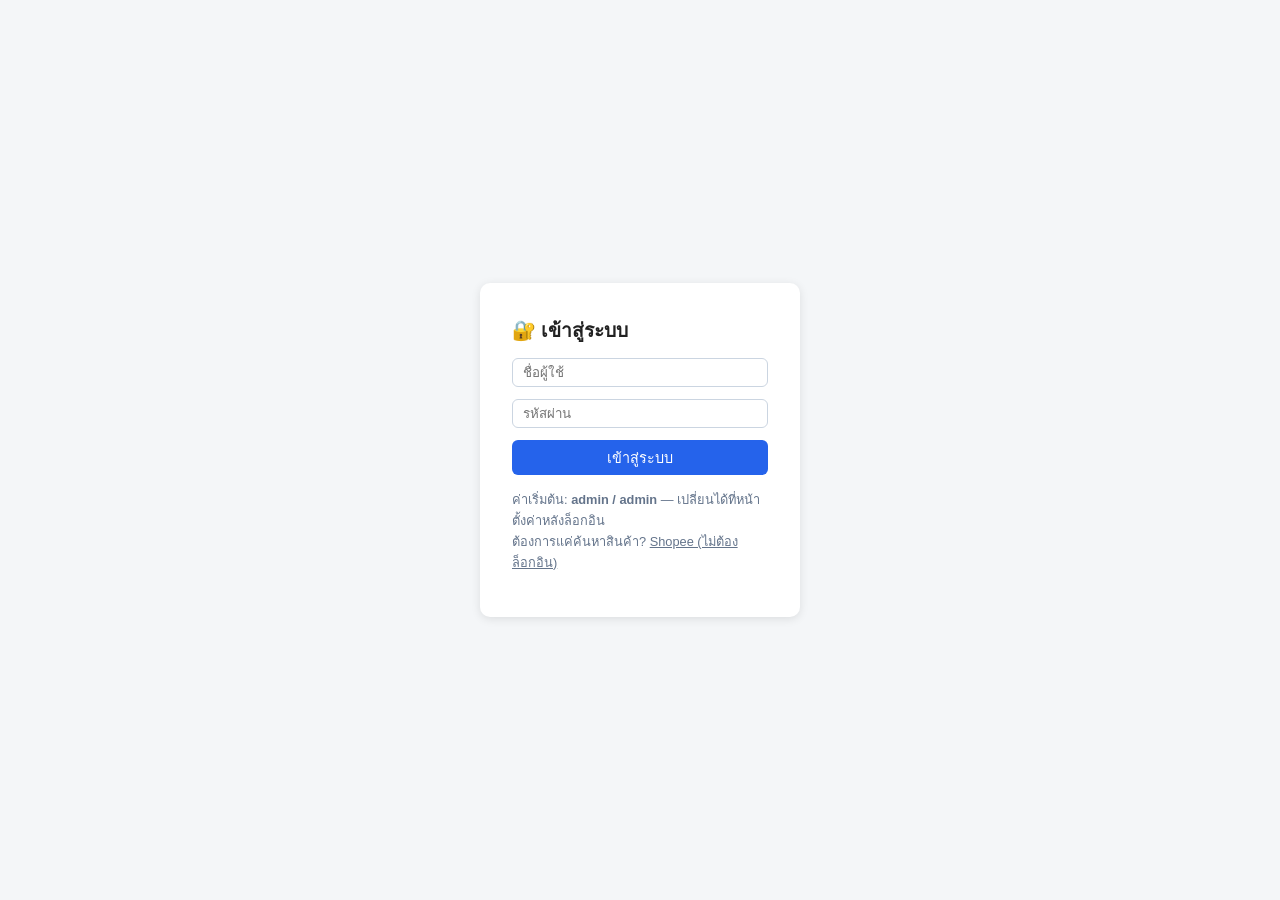
<file: index.html>
<!DOCTYPE html>
<html lang="th">
<head>
<meta charset="UTF-8" />
<meta name="viewport" content="width=device-width, initial-scale=1.0" />
<link rel="icon" type="image/x-icon" href="favicon.ico">
<title>เข้าสู่ระบบ - จดบันทึกสินค้าขาด</title>
<link rel="stylesheet" href="css/style.css" />
</head>
<body>
  <div class="login-wrap">
    <div class="login-card">
      <h1>🔐 เข้าสู่ระบบ</h1>
      <div id="loginError" class="login-error" style="display:none;"></div>
      <input id="username" type="text" placeholder="ชื่อผู้ใช้" autocomplete="username" />
      <input id="password" type="password" placeholder="รหัสผ่าน" autocomplete="current-password" />
      <button id="btnLogin">เข้าสู่ระบบ</button>
      <p class="login-hint">
        ค่าเริ่มต้น: <b>admin / admin</b> — เปลี่ยนได้ที่หน้าตั้งค่าหลังล็อกอิน<br />
        ต้องการแค่ค้นหาสินค้า? <a href="shopee.html">Shopee (ไม่ต้องล็อกอิน)</a>
      </p>
    </div>
  </div>

  <script src="js/auth.js"></script>
  <script>
    // ถ้าล็อกอินอยู่แล้ว ข้ามไปหน้าแอปเลย
    ensureDefaultAuth().then(() => {
      if (isLoggedIn()) window.location.href = "app.html";
    });

    async function doLogin() {
      const u = document.getElementById("username").value.trim();
      const p = document.getElementById("password").value;
      const ok = await login(u, p);
      if (ok) {
        window.location.href = "app.html";
      } else {
        const err = document.getElementById("loginError");
        err.textContent = "ชื่อผู้ใช้หรือรหัสผ่านไม่ถูกต้อง";
        err.style.display = "block";
      }
    }

    document.getElementById("btnLogin").addEventListener("click", doLogin);
    document.getElementById("password").addEventListener("keydown", (e) => {
      if (e.key === "Enter") doLogin();
    });
  </script>
</body>
</html>
</file>
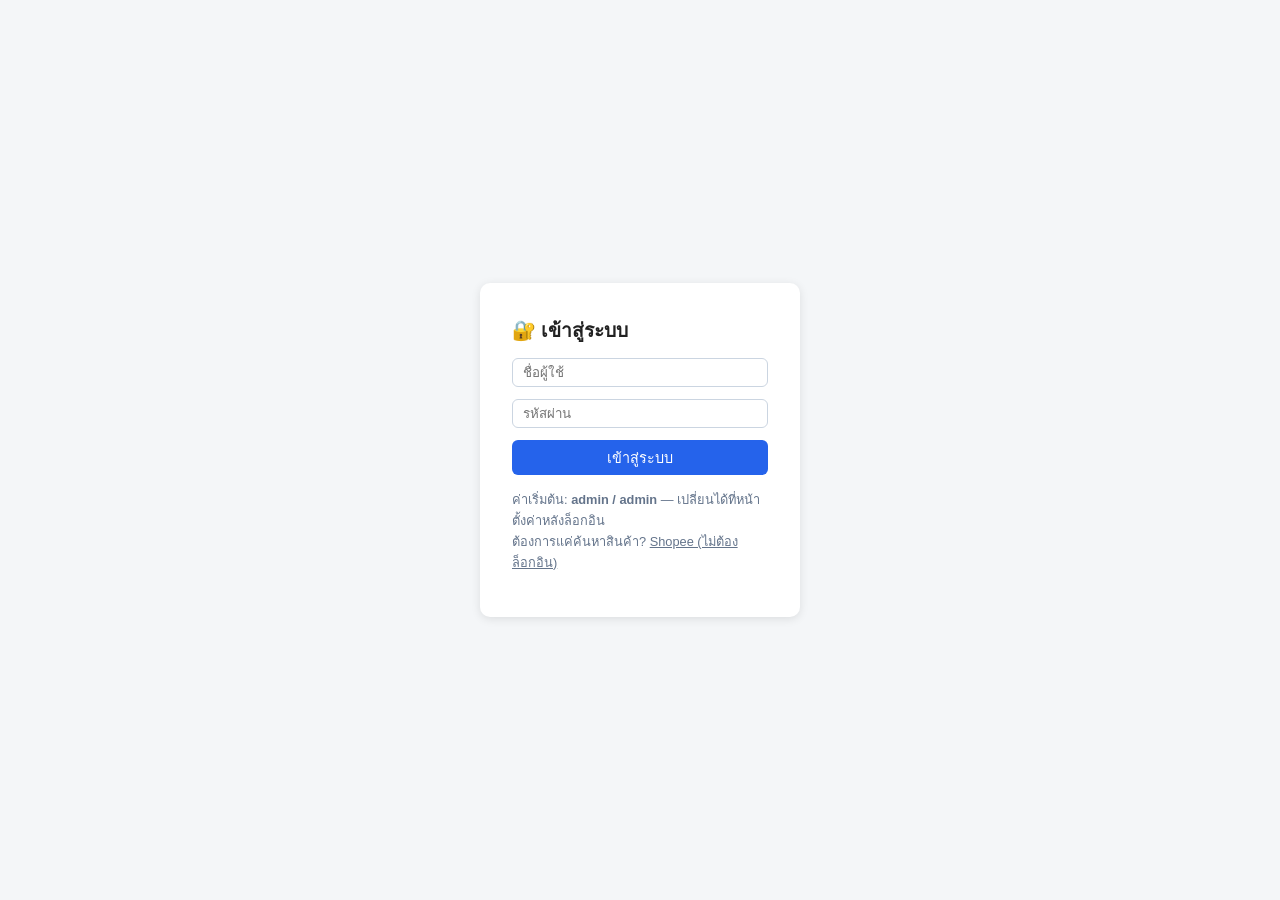
<file: admin.html>
<!DOCTYPE html>
<html lang="th">
<head>
<meta charset="UTF-8" />
<meta name="viewport" content="width=device-width, initial-scale=1.0" />
<title>Admin - จัดการรายการสินค้า Shopee</title>
<link rel="stylesheet" href="css/style.css" />
</head>
<body>
  <header class="topbar">
    <h1>🛠️ Admin: จัดการ Catalog สินค้า</h1>
    <nav>
      <a href="app.html">หน้าหลัก</a>
      <a href="settings.html">ตั้งค่า</a>
      <a href="shopee.html" target="_blank">หน้าค้นหาสินค้า</a>
      <a href="admin.html">Admin</a>
      <a href="a2nd-brain.html">สมุดบันทึก</a>
    </nav>
    <div class="topbar-actions">
      <button id="btnLogout" class="ghost">ออกจากระบบ</button>
    </div>
  </header>

  <div class="form-card" style="max-width:900px;">
    <p style="font-size:0.85rem;color:#64748b;">
      หน้านี้แก้ไข <b>products.json</b> ซึ่งเป็นไฟล์ที่หน้า "ค้นหาสินค้า" (public) ใช้แสดงผล<br />
      เพราะเว็บนี้เป็น static site ไม่มี server เก็บข้อมูลกลาง การแก้ไขที่นี่จะ<b>ไม่ขึ้นบนเว็บจริงทันที</b> —
      ต้องกด "Export products.json" แล้วนำไฟล์ไป replace ในโปรเจกต์ จากนั้น deploy ขึ้น Cloudflare Pages ใหม่อีกครั้ง
    </p>
    <button id="btnLoadCurrent" class="ghost">โหลดข้อมูลปัจจุบันจากเว็บ</button>
    <button id="btnAddRow">➕ เพิ่มสินค้า</button>
    <button id="btnExport">⬇️ Export products.json</button>
    <label style="display:inline-block;margin-left:10px;">
      นำเข้าไฟล์ json <input id="importFile" type="file" accept="application/json" style="min-width:auto;display:inline;" />
    </label>
  </div>

  <div class="table-container">
    <table id="productTable">
      <thead>
        <tr>
          <th>ชื่อสินค้า</th>
          <th>ราคา</th>
          <th>รูปภาพ (URL)</th>
          <th>ลิงก์ Affiliate</th>
          <th>จัดการ</th>
        </tr>
      </thead>
      <tbody id="productTbody"></tbody>
    </table>
  </div>

  <script src="js/auth.js"></script>
  <script>requireAuth();</script>
  <script>
    document.getElementById("btnLogout").addEventListener("click", logout);

    let products = [];

    function uuid() {
      return "p-" + Math.random().toString(36).slice(2, 10);
    }

    function renderTable() {
      const tbody = document.getElementById("productTbody");
      tbody.innerHTML = "";
      products.forEach((p, idx) => {
        const tr = document.createElement("tr");
        tr.innerHTML = `
          <td><input type="text" data-field="name" data-idx="${idx}" value="${escAttr(p.name)}" /></td>
          <td><input type="text" data-field="price" data-idx="${idx}" value="${escAttr(p.price || "")}" style="min-width:80px;" /></td>
          <td><input type="text" data-field="image" data-idx="${idx}" value="${escAttr(p.image || "")}" /></td>
          <td><input type="text" data-field="affiliate_url" data-idx="${idx}" value="${escAttr(p.affiliate_url || "")}" /></td>
          <td><button class="danger" data-action="remove" data-idx="${idx}">🗑️ ลบ</button></td>
        `;
        tbody.appendChild(tr);
      });
      bindEvents();
    }

    function escAttr(s) {
      return String(s).replace(/"/g, "&quot;");
    }

    function bindEvents() {
      document.querySelectorAll("#productTbody input[data-field]").forEach((input) => {
        input.addEventListener("input", (e) => {
          const idx = Number(e.target.dataset.idx);
          const field = e.target.dataset.field;
          products[idx][field] = e.target.value;
        });
      });
      document.querySelectorAll('button[data-action="remove"]').forEach((btn) => {
        btn.addEventListener("click", (e) => {
          const idx = Number(e.target.dataset.idx);
          products.splice(idx, 1);
          renderTable();
        });
      });
    }

    document.getElementById("btnAddRow").addEventListener("click", () => {
      products.push({ id: uuid(), name: "", price: "", image: "", affiliate_url: "" });
      renderTable();
    });

    document.getElementById("btnLoadCurrent").addEventListener("click", async () => {
      try {
        const res = await fetch("products.json", { cache: "no-store" });
        products = await res.json();
        renderTable();
      } catch (e) {
        alert("โหลดไม่สำเร็จ: " + e.message);
      }
    });

    document.getElementById("btnExport").addEventListener("click", () => {
      const blob = new Blob([JSON.stringify(products, null, 2)], { type: "application/json" });
      const url = URL.createObjectURL(blob);
      const a = document.createElement("a");
      a.href = url;
      a.download = "products.json";
      a.click();
      URL.revokeObjectURL(url);
    });

    document.getElementById("importFile").addEventListener("change", (e) => {
      const file = e.target.files[0];
      if (!file) return;
      const reader = new FileReader();
      reader.onload = () => {
        try {
          products = JSON.parse(reader.result);
          renderTable();
        } catch (err) {
          alert("ไฟล์ไม่ถูกต้อง: " + err.message);
        }
      };
      reader.readAsText(file);
    });

    // โหลดข้อมูลปัจจุบันตอนเปิดหน้าอัตโนมัติ
    document.getElementById("btnLoadCurrent").click();
  </script>
</body>
</html>
</file>
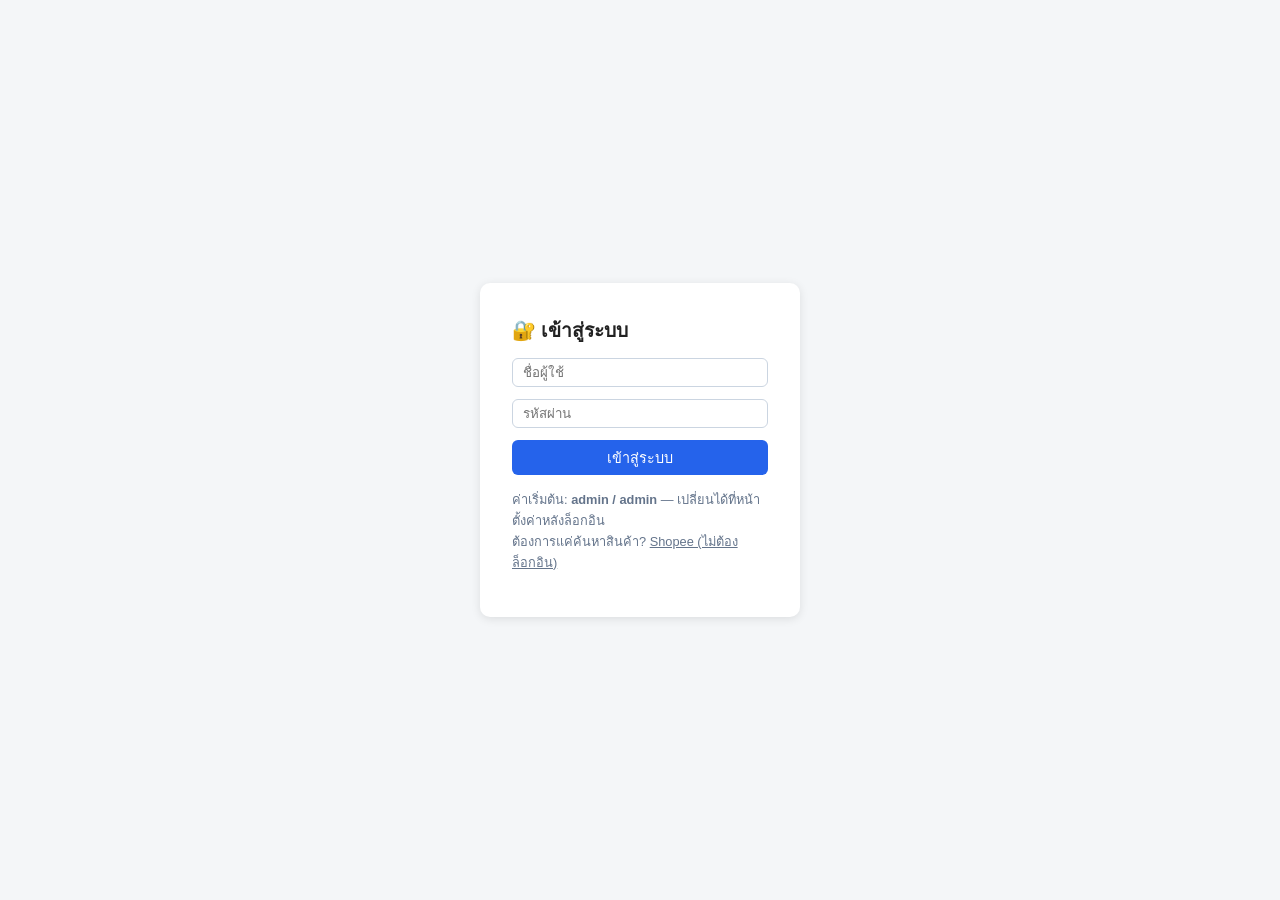
<file: app.html>
<!-- app.html -->
<!DOCTYPE html>
<html lang="th">
<head>
<meta charset="UTF-8" />
<meta name="viewport" content="width=device-width, initial-scale=1.0" />
<title>จดบันทึกสินค้าขาด</title>
<link rel="stylesheet" href="css/style.css" />
</head>
<body>
  <header class="topbar">
    <h1>📋 จดบันทึกสินค้าขาด</h1>
    <nav>
      <a href="app.html">หน้าหลัก</a>
      <a href="stats.html">สถิติ</a>
      <a href="settings.html">ตั้งค่า</a>
      <a href="shopee.html" target="_blank">หน้าค้นหาสินค้า</a>
      <a href="admin.html">Admin</a>
      <a href="a2nd-brain.html">สมุดบันทึก</a>
    </nav>
    <div class="topbar-actions">
      <span id="whoami" style="font-size:0.85rem;color:#cbd5e1;"></span>
      <button id="btnLogout" class="ghost">ออกจากระบบ</button>
    </div>
  </header>

  <section class="search-row">
    <div class="autocomplete-wrap">
      <input id="searchOldInput" type="text" placeholder="ค้นหารายการที่เคยจด..." autocomplete="off" />
      <div id="searchSuggestions" class="suggestions hidden"></div>
    </div>

    <button id="btnNewItem">➕ สร้างรายการใหม่</button>

    <div id="newItemBox" class="new-item-box hidden">
      <input id="newItemInput" type="text" placeholder="พิมพ์ชื่อสินค้าแล้วกด Enter..." autocomplete="off" />
      <div id="newItemSuggestions" class="suggestions hidden"></div>
    </div>
  </section>

  <section class="filter-row">
    <input id="filterName" type="text" placeholder="กรองตามชื่อ..." />
    <label>จาก <input id="filterDateFrom" type="date" /></label>
    <label>ถึง <input id="filterDateTo" type="date" /></label>
    <button id="btnApplyFilter">กรอง</button>
    <button id="btnClearFilter" class="ghost">ล้างตัวกรอง</button>
  </section>

  <main id="tableContainer" class="table-container"></main>

  <!-- Modal: โน้ตสั้น + มัดจำ -->
  <div id="noteModalOverlay" class="modal-overlay hidden" role="dialog" aria-modal="true" aria-labelledby="noteModalTitle">
    <div class="modal-box" id="noteModalBox">
      <h2 id="noteModalTitle">📝 โน้ต / มัดจำ</h2>
      <label>ชื่อลูกค้า (ถ้ามี)
        <input id="modalCustomerName" type="text" placeholder="เช่น คุณสมชาย" />
      </label>
      <label>โน้ตสั้น
        <input id="modalNote" type="text" placeholder="เช่น ลูกค้าสั่งจอง" />
      </label>
      <label>ยอดมัดจำ (บาท)
        <input id="modalDeposit" type="number" min="0" step="1" placeholder="0" inputmode="numeric" />
      </label>
      <div class="modal-actions">
        <button id="modalSave">บันทึก</button>
        <button id="modalCancel" class="ghost" type="button">ยกเลิก</button>
      </div>
    </div>
  </div>

  <footer class="footer">
    <span id="summaryText">กำลังโหลดสรุป...</span>
  </footer>

  <script src="js/auth.js"></script>
  <script>requireAuth();</script>
  <script src="js/storage.js"></script>
  <script src="js/app.js"></script>
</body>
</html>
</file>
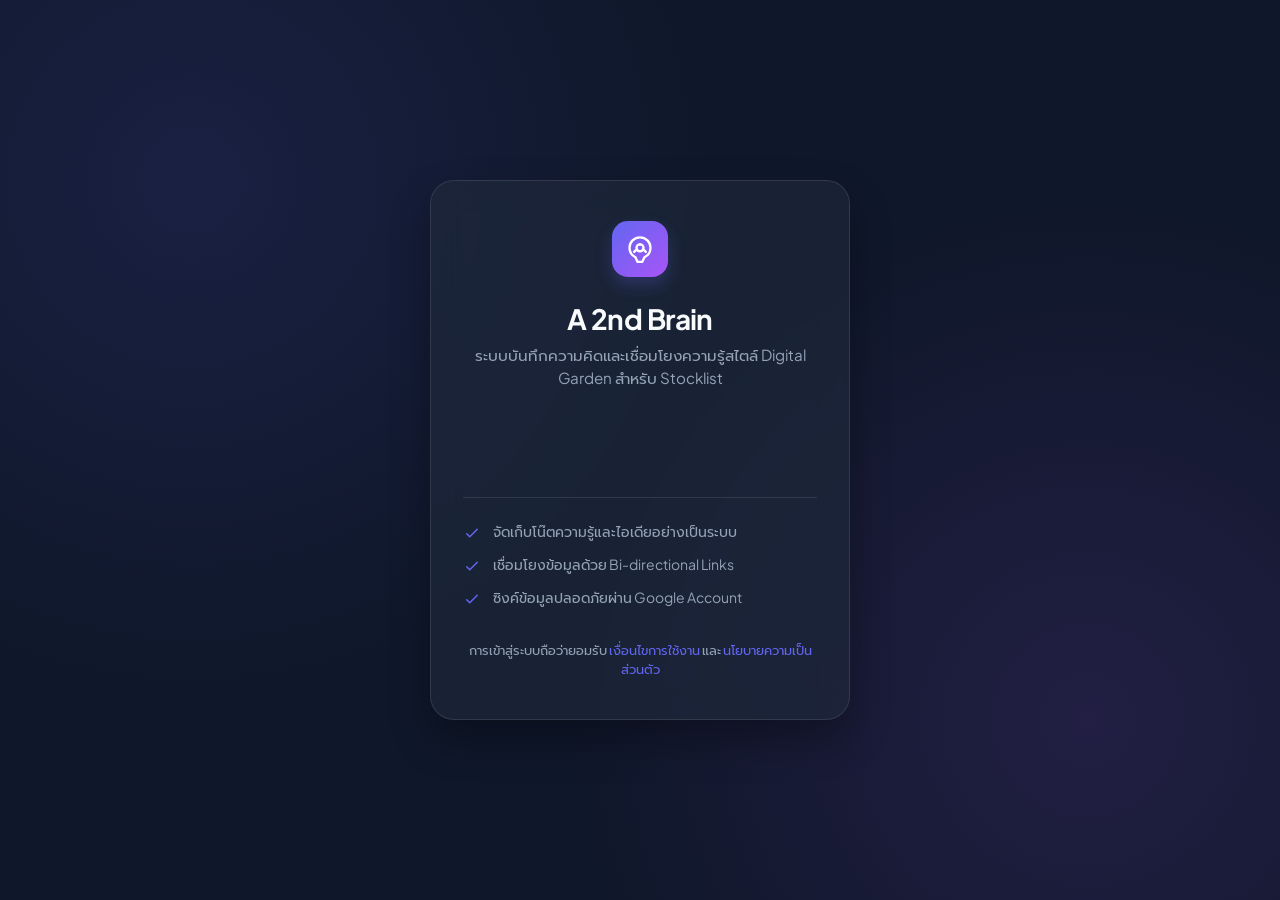
<file: auth-a2ndbrain.html>
<!DOCTYPE html>
<html lang="th">
<head>
    <meta charset="UTF-8">
    <meta name="viewport" content="width=device-width, initial-scale=1.0">
    <title>เข้าสู่ระบบ - A 2nd Brain | Stocklist</title>
    <!-- Google Fonts -->
    <link rel="preconnect" href="https://fonts.googleapis.com">
    <link rel="preconnect" href="https://fonts.gstatic.com" crossorigin>
    <link href="https://fonts.googleapis.com/css2?family=Plus+Jakarta+Sans:wght@400;500;600;700&family=Prompt:wght@300;400;500;600&display=swap" rel="stylesheet">
    <link rel="stylesheet" href="css/auth-a2ndbrain.css">
    <!-- Google Identity Services Identity SDK -->
    <script src="https://accounts.google.com/gsi/client" async defer></script>

    
</head>
<body>

    <div class="login-card">
        <!-- Logo Header -->
        <div class="brand-logo">
            <!-- Brain / Knowledge Graph Icon -->
            <svg viewBox="0 0 24 24">
                <path d="M12 2a9 9 0 0 1 9 9c0 3.6-2.1 6.7-5.2 8.1l-1.8 3.9H9.8l-1.7-3.9A9.01 9.01 0 0 1 3 11a9 9 0 0 1 9-9z"></path>
                <circle cx="12" cy="11" r="3"></circle>
                <path d="M12 8v0M8.5 13l-1.5 1.5M15.5 13l1.5 1.5"></path>
            </svg>
        </div>

        <h1>A 2nd Brain</h1>
        <p class="subtitle">ระบบบันทึกความคิดและเชื่อมโยงความรู้สไตล์ Digital Garden สำหรับ Stocklist</p>

        <!-- Google Login Integration -->
        <div id="g_id_onload"
             data-client_id="YOUR_GOOGLE_CLIENT_ID.apps.googleusercontent.com"
             data-context="signin"
             data-ux_mode="popup"
             data-callback="handleCredentialResponse"
             data-auto_prompt="false">
        </div>

        <div class="google-btn-container">
            <div class="g_id_signin"
                 data-type="standard"
                 data-shape="pill"
                 data-theme="filled_black"
                 data-text="signin_with"
                 data-size="large"
                 data-logo_alignment="left">
            </div>
        </div>

        <!-- Feature Overview -->
        <div class="features-list">
            <div class="feature-item">
                <svg fill="none" viewBox="0 0 24 24" stroke="currentColor" stroke-width="2">
                    <path stroke-linecap="round" stroke-linejoin="round" d="M5 13l4 4L19 7" />
                </svg>
                <span>จัดเก็บโน๊ตความรู้และไอเดียอย่างเป็นระบบ</span>
            </div>
            <div class="feature-item">
                <svg fill="none" viewBox="0 0 24 24" stroke="currentColor" stroke-width="2">
                    <path stroke-linecap="round" stroke-linejoin="round" d="M5 13l4 4L19 7" />
                </svg>
                <span>เชื่อมโยงข้อมูลด้วย Bi-directional Links</span>
            </div>
            <div class="feature-item">
                <svg fill="none" viewBox="0 0 24 24" stroke="currentColor" stroke-width="2">
                    <path stroke-linecap="round" stroke-linejoin="round" d="M5 13l4 4L19 7" />
                </svg>
                <span>ซิงค์ข้อมูลปลอดภัยผ่าน Google Account</span>
            </div>
        </div>

        <p class="footer-text">
            การเข้าสู่ระบบถือว่ายอมรับ <a href="#">เงื่อนไขการใช้งาน</a> และ <a href="#">นโยบายความเป็นส่วนตัว</a>
        </p>
    </div>

    <script>
        // ฟังก์ชัน Decode JWT Token จาก Google Response
        function parseJwt (token) {
            var base64Url = token.split('.')[1];
            var base64 = base64Url.replace(/-/g, '+').replace(/_/g, '/');
            var jsonPayload = decodeURIComponent(window.atob(base64).split('').map(function(c) {
                return '%' + ('00' + c.charCodeAt(0).toString(16)).slice(-2);
            }).join(''));

            return JSON.parse(jsonPayload);
        }

        // Callback function หลังจากผู้ใช้กด Sign-in ผ่าน Google
        function handleCredentialResponse(response) {
            if (response.credential) {
                // Decode ข้อมูลผู้ใช้
                const userPayload = parseJwt(response.credential);
                
                console.log("ID Token:", response.credential);
                console.log("User Profile:", userPayload);

                // บันทึก Session/User ไว้ใน localStorage หรือ sessionStorage
                localStorage.setItem('user_session', JSON.stringify({
                    email: userPayload.email,
                    name: userPayload.name,
                    picture: userPayload.picture,
                    token: response.credential
                }));

                // Redirect ไปยังหน้า a2nd-brain.html
                window.location.href = 'a2nd-brain.html';
            }
        }

        // ตรวจสอบเบื้องต้น หากเคยเข้าสู่ระบบแล้ว ให้ redirect ไปยังหน้า a2nd-brain.html ทันที
        window.addEventListener('DOMContentLoaded', () => {
            const savedSession = localStorage.getItem('user_session');
            if (savedSession) {
                // window.location.href = 'a2nd-brain.html';
            }
        });
    </script>
</body>
</html>
</file>
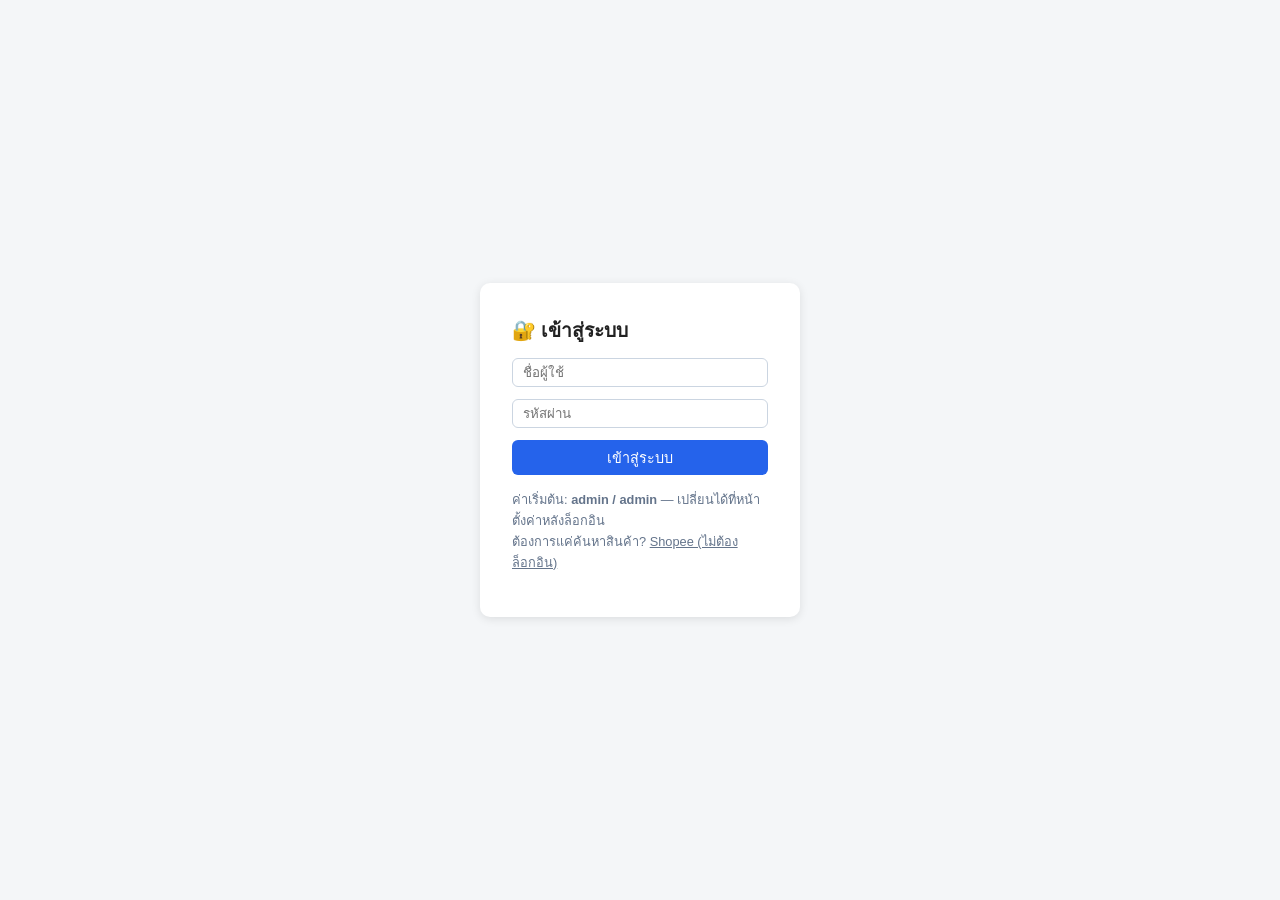
<file: receipt.html>
<!DOCTYPE html>
<html lang="th">
<head>
<meta charset="UTF-8" />
<meta name="viewport" content="width=device-width, initial-scale=1.0" />
<title>ใบเสร็จรับเงินมัดจำ</title>
<style>
  * { box-sizing: border-box; }
  body {
    font-family: "Segoe UI", "Noto Sans Thai", sans-serif;
    background: #f4f6f8;
    margin: 0;
    padding: 20px;
  }
  .toolbar {
    max-width: 420px;
    margin: 0 auto 16px auto;
    display: flex;
    justify-content: flex-end;
    gap: 8px;
  }
  .toolbar button {
    cursor: pointer;
    border: none;
    border-radius: 6px;
    padding: 8px 16px;
    background: #2563eb;
    color: white;
    font-size: 0.9rem;
  }
  .toolbar a.back-link { font-size: 0.85rem; color: #2563eb; margin-right: auto; align-self: center; text-decoration: none; }

  .receipt {
    max-width: 420px;
    margin: 0 auto;
    background: white;
    padding: 24px;
    border: 1px dashed #cbd5e1;
    border-radius: 8px;
  }
  .receipt h1 { font-size: 1.1rem; text-align: center; margin: 0 0 4px 0; }
  .receipt .sub { text-align: center; color: #64748b; font-size: 0.8rem; margin-bottom: 16px; }
  .receipt hr { border: none; border-top: 1px dashed #cbd5e1; margin: 12px 0; }
  .row { display: flex; justify-content: space-between; font-size: 0.9rem; margin-bottom: 6px; }
  .row .label { color: #64748b; }
  .deposit-box {
    background: #f0fdf4;
    border: 1px solid #bbf7d0;
    border-radius: 6px;
    padding: 12px;
    text-align: center;
    margin: 16px 0;
  }
  .deposit-box .amount { font-size: 1.6rem; font-weight: bold; color: #16a34a; }
  .deposit-box .caption { font-size: 0.8rem; color: #15803d; }
  .note-box { font-size: 0.85rem; color: #334155; background: #f8fafc; padding: 10px; border-radius: 6px; margin-top: 10px; }
  .signature-area { display: flex; justify-content: space-between; margin-top: 40px; font-size: 0.8rem; color: #64748b; }
  .signature-area div { text-align: center; width: 45%; }
  .signature-line { border-top: 1px solid #94a3b8; margin-top: 30px; padding-top: 4px; }
  .not-found { text-align: center; color: #888; padding: 60px 20px; }

  @media print {
    body { background: white; padding: 0; }
    .toolbar { display: none; }
    .receipt { border: none; box-shadow: none; max-width: 100%; }
  }
</style>
</head>
<body>
  <div class="toolbar">
    <a class="back-link" href="app.html">← กลับหน้าหลัก</a>
    <button onclick="window.print()">🖨️ พิมพ์ใบเสร็จ</button>
  </div>

  <div id="receiptContainer"></div>

  <script src="js/auth.js"></script>
  <script>requireAuth();</script>
  <script src="js/storage.js"></script>
  <script>
    function escapeHtml(s) {
      const div = document.createElement("div");
      div.textContent = s;
      return div.innerHTML;
    }

    function shortReceiptNo(id) {
      return id.replace(/-/g, "").slice(0, 8).toUpperCase();
    }

    function formatDateThai(iso) {
      const d = new Date(iso);
      return d.toLocaleString("th-TH", { dateStyle: "medium", timeStyle: "short" });
    }

    const params = new URLSearchParams(window.location.search);
    const id = params.get("id");
    const item = id ? getItemById(id) : null;
    const container = document.getElementById("receiptContainer");

    if (!item) {
      container.innerHTML = '<div class="not-found">ไม่พบรายการสินค้านี้ (อาจถูกลบไปแล้ว)</div>';
    } else {
      const shopName = getShopName();
      const receiptNo = shortReceiptNo(item.id);
      const now = new Date().toISOString();

      container.innerHTML = `
        <div class="receipt">
          <h1>${escapeHtml(shopName)}</h1>
          <div class="sub">ใบเสร็จรับเงินมัดจำ</div>
          <hr />
          <div class="row"><span class="label">เลขที่ใบเสร็จ</span><span>#${receiptNo}</span></div>
          <div class="row"><span class="label">วันที่ออกใบเสร็จ</span><span>${formatDateThai(now)}</span></div>
          <div class="row"><span class="label">วันที่จองสินค้า</span><span>${escapeHtml(item.date)}</span></div>
          ${item.flags.customer_name ? `<div class="row"><span class="label">ลูกค้า</span><span>${escapeHtml(item.flags.customer_name)}</span></div>` : ""}
          <hr />
          <div class="row"><span class="label">รายการสินค้า</span><span>${escapeHtml(item.name)}</span></div>
          ${item.flags.note ? `<div class="note-box">📝 ${escapeHtml(item.flags.note)}</div>` : ""}

          <div class="deposit-box">
            <div class="caption">ยอดมัดจำที่รับแล้ว</div>
            <div class="amount">฿${Number(item.flags.deposit_amount || 0).toLocaleString("th-TH")}</div>
          </div>

          <div class="signature-area">
            <div><div class="signature-line">ผู้รับเงิน</div></div>
            <div><div class="signature-line">ลูกค้า</div></div>
          </div>
        </div>
      `;
    }
  </script>
</body>
</html>
</file>
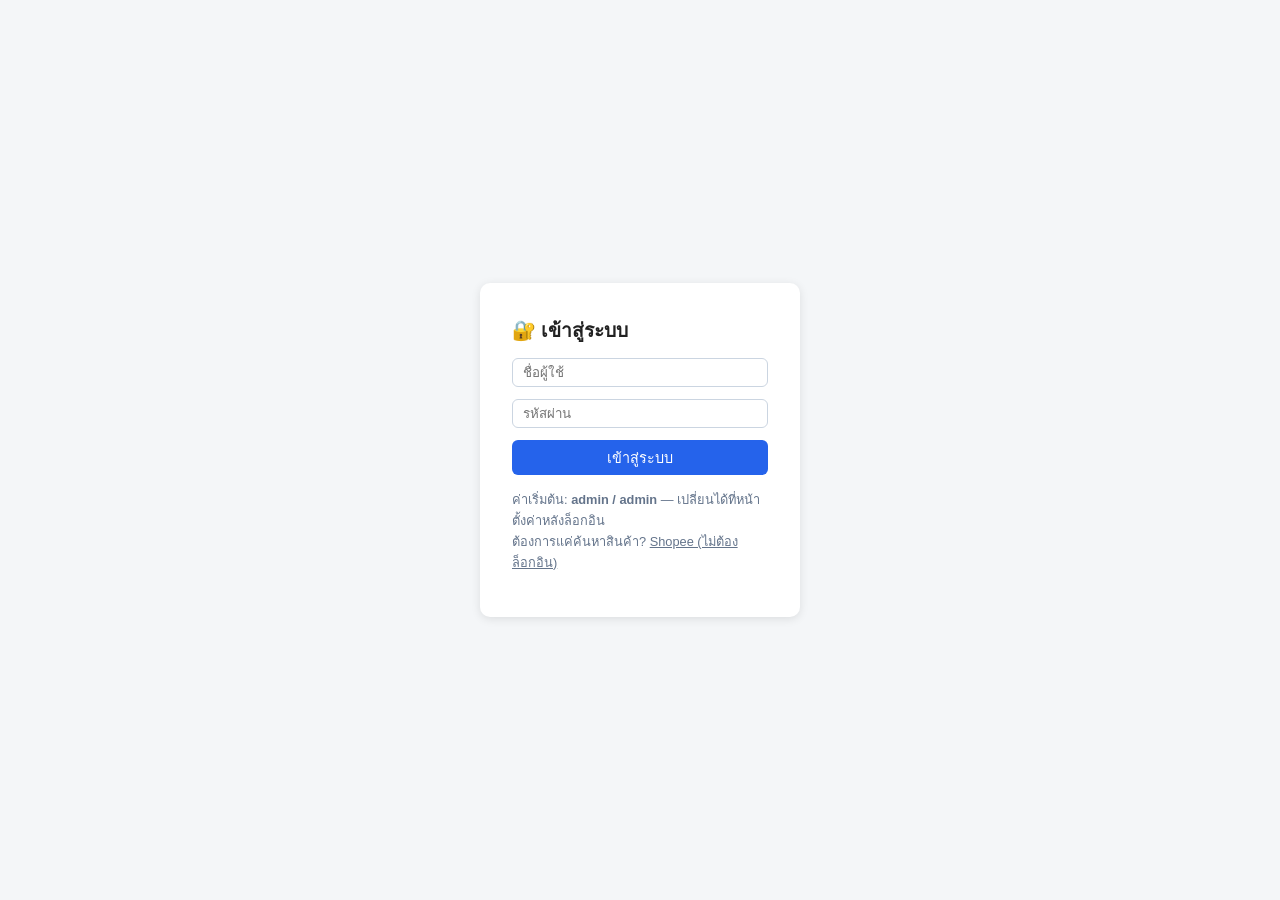
<file: settings.html>
<!DOCTYPE html>
<html lang="th">
<head>
<meta charset="UTF-8" />
<meta name="viewport" content="width=device-width, initial-scale=1.0" />
<title>ตั้งค่า - จดบันทึกสินค้าขาด</title>
<link rel="stylesheet" href="css/style.css" />
</head>
<body>
  <header class="topbar">
    <h1>⚙️ ตั้งค่า</h1>
    <nav>
      <a href="app.html">หน้าหลัก</a>
      <a href="stats.html">สถิติ</a>
      <a href="settings.html">ตั้งค่า</a>
      <a href="shopee.html" target="_blank">หน้าค้นหาสินค้า</a>
      <a href="admin.html">Admin</a>
      <a href="a2nd-brain.html">สมุดบันทึก</a>
    </nav>
    <div class="topbar-actions">
      <button id="btnLogout" class="ghost">ออกจากระบบ</button>
    </div>
  </header>

  <div class="form-card">
    <h2>เปลี่ยนชื่อผู้ใช้ / รหัสผ่าน</h2>
    <label>ชื่อผู้ใช้ใหม่
      <input id="newUsername" type="text" />
    </label>
    <label>รหัสผ่านใหม่
      <input id="newPassword" type="password" />
    </label>
    <label>ยืนยันรหัสผ่านใหม่
      <input id="confirmPassword" type="password" />
    </label>
    <div id="credError" class="login-error" style="display:none;"></div>
    <div id="credSuccess" class="success-msg" style="display:none;">บันทึกเรียบร้อย ครั้งต่อไปให้ใช้ข้อมูลใหม่ในการเข้าสู่ระบบ</div>
    <button id="btnSaveCred">บันทึก</button>
  </div>

  <div class="form-card">
    <h2>ชื่อร้าน (แสดงบนใบเสร็จมัดจำ)</h2>
    <label>ชื่อร้าน
      <input id="shopNameInput" type="text" />
    </label>
    <div id="shopNameSuccess" class="success-msg" style="display:none;">บันทึกแล้ว</div>
    <button id="btnSaveShopName">บันทึกชื่อร้าน</button>
  </div>

  <div class="form-card">
    <h2>สำรอง / กู้คืนข้อมูล</h2>
    <p style="font-size:0.85rem;color:#64748b;">
      ข้อมูลสินค้าทั้งหมดเก็บอยู่ใน browser นี้เท่านั้น (localStorage) — ถ้าเปลี่ยนเครื่อง/เปลี่ยน browser
      หรือล้างข้อมูลเว็บไซต์ จะหายไป ควรสำรองเป็นไฟล์เก็บไว้เป็นระยะ
    </p>
    <button id="btnBackup">💾 ดาวน์โหลดไฟล์สำรอง</button>
    <br /><br />
    <label>กู้คืนจากไฟล์สำรอง (.json)
      <input id="restoreFile" type="file" accept="application/json" />
    </label>
    <div id="restoreMsg" class="success-msg" style="display:none;"></div>
  </div>

  <script src="js/auth.js"></script>
  <script>requireAuth();</script>
  <script src="js/storage.js"></script>
  <script>
    document.getElementById("btnLogout").addEventListener("click", logout);
    document.getElementById("newUsername").value = getCurrentUsername();
    document.getElementById("shopNameInput").value = getShopName();

    document.getElementById("btnSaveShopName").addEventListener("click", () => {
      setShopName(document.getElementById("shopNameInput").value);
      const ok = document.getElementById("shopNameSuccess");
      ok.style.display = "block";
      setTimeout(() => (ok.style.display = "none"), 2000);
    });

    document.getElementById("btnSaveCred").addEventListener("click", async () => {
      const u = document.getElementById("newUsername").value.trim();
      const p = document.getElementById("newPassword").value;
      const c = document.getElementById("confirmPassword").value;
      const err = document.getElementById("credError");
      const ok = document.getElementById("credSuccess");
      err.style.display = "none";
      ok.style.display = "none";

      if (!u) { err.textContent = "กรุณากรอกชื่อผู้ใช้"; err.style.display = "block"; return; }
      if (p.length < 4) { err.textContent = "รหัสผ่านต้องมีอย่างน้อย 4 ตัวอักษร"; err.style.display = "block"; return; }
      if (p !== c) { err.textContent = "รหัสผ่านที่ยืนยันไม่ตรงกัน"; err.style.display = "block"; return; }

      await changeCredentials(u, p);
      ok.style.display = "block";
      document.getElementById("newPassword").value = "";
      document.getElementById("confirmPassword").value = "";
    });

    document.getElementById("btnBackup").addEventListener("click", exportBackup);

    document.getElementById("restoreFile").addEventListener("change", (e) => {
      const file = e.target.files[0];
      if (!file) return;
      const reader = new FileReader();
      reader.onload = () => {
        try {
          importBackup(reader.result);
          const msg = document.getElementById("restoreMsg");
          msg.textContent = "กู้คืนข้อมูลเรียบร้อย กลับไปหน้าหลักเพื่อดูรายการ";
          msg.style.display = "block";
        } catch (err) {
          alert("ไฟล์ไม่ถูกต้อง: " + err.message);
        }
      };
      reader.readAsText(file);
    });
  </script>
</body>
</html>
</file>
<file: css/style.css>
* { box-sizing: border-box; }
body {
  font-family: "Segoe UI", "Noto Sans Thai", sans-serif;
  margin: 0;
  background: #f4f6f8;
  color: #222;
}
a { color: inherit; }

.topbar {
  display: flex;
  justify-content: space-between;
  align-items: center;
  padding: 12px 20px;
  background: #1f2937;
  color: white;
  flex-wrap: wrap;
  gap: 8px;
}
.topbar h1 { font-size: 1.1rem; margin: 0; }
.topbar nav a {
  color: #cbd5e1;
  text-decoration: none;
  margin-right: 14px;
  font-size: 0.9rem;
}
.topbar nav a:hover { color: white; text-decoration: underline; }
.topbar-actions button { margin-left: 8px; }

button {
  cursor: pointer;
  border: none;
  border-radius: 6px;
  padding: 6px 12px;
  background: #2563eb;
  color: white;
  font-size: 0.9rem;
}
button:hover { background: #1d4ed8; }
button.danger { background: #dc2626; }
button.danger:hover { background: #b91c1c; }
button.ghost { background: #e5e7eb; color: #111; }

.search-row, .filter-row {
  display: flex;
  gap: 10px;
  align-items: flex-start;
  padding: 12px 20px;
  flex-wrap: wrap;
}
input[type="text"], input[type="date"], input[type="password"], input[type="url"] {
  padding: 6px 10px;
  border: 1px solid #cbd5e1;
  border-radius: 6px;
  min-width: 220px;
}
.autocomplete-wrap, .new-item-box { position: relative; }
.suggestions {
  position: absolute;
  top: 100%;
  left: 0;
  right: 0;
  background: white;
  border: 1px solid #cbd5e1;
  border-radius: 6px;
  max-height: 200px;
  overflow-y: auto;
  z-index: 20;
}
.suggestions.hidden { display: none; }
.suggestions div { padding: 6px 10px; }
.suggestions div:hover { background: #eef2ff; cursor: pointer; }
.new-item-box.hidden { display: none; }

.table-container { padding: 0 20px 20px 20px; }
.day-group { margin-bottom: 20px; background: white; border-radius: 8px; overflow: hidden; box-shadow: 0 1px 3px rgba(0,0,0,0.1); }
.day-group h2 { margin: 0; padding: 10px 14px; background: #e2e8f0; font-size: 1rem; }
table { width: 100%; border-collapse: collapse; }
th, td { padding: 8px 10px; border-bottom: 1px solid #eee; text-align: left; font-size: 0.9rem; }
th { background: #f8fafc; }
a.item-link { color: #2563eb; text-decoration: none; cursor: pointer; }
a.item-link:hover { text-decoration: underline; }
.affiliate-btn { padding: 2px 6px; margin-left: 6px; font-size: 0.85rem; }
.flag-cell { text-align: center; }
.row-actions button { margin-right: 4px; }

.footer {
  padding: 14px 20px;
  background: #1f2937;
  color: white;
  position: sticky;
  bottom: 0;
}

/* ---------- login page ---------- */
.login-wrap {
  min-height: 100vh;
  display: flex;
  align-items: center;
  justify-content: center;
}
.login-card {
  background: white;
  padding: 32px;
  border-radius: 10px;
  box-shadow: 0 2px 10px rgba(0,0,0,0.1);
  width: 320px;
}
.login-card h1 { margin-top: 0; font-size: 1.2rem; }
.login-card input { width: 100%; margin-bottom: 12px; }
.login-card button { width: 100%; }
.login-error { color: #dc2626; font-size: 0.85rem; margin-bottom: 10px; }
.login-hint { font-size: 0.8rem; color: #64748b; margin-top: 14px; }

/* ---------- settings / admin forms ---------- */
.form-card {
  background: white;
  padding: 20px;
  margin: 20px;
  border-radius: 8px;
  box-shadow: 0 1px 3px rgba(0,0,0,0.1);
  max-width: 480px;
}
.form-card label { display: block; margin-bottom: 10px; font-size: 0.9rem; }
.form-card input { width: 100%; margin-top: 4px; }
.form-row { display: flex; gap: 10px; }
.success-msg { color: #16a34a; font-size: 0.85rem; }
.hidden {
  display: none !important;
}

/* ---------- note/deposit modal ---------- */
.modal-overlay {
  position: fixed;
  inset: 0;
  background: rgba(0,0,0,0.4);
  display: flex;
  align-items: center;
  justify-content: center;
  z-index: 1000;              /* ⬅️ เพิ่มจาก 100 */
  padding: 16px;              /* ⬅️ กันชนขอบบนมือถือ */
  overflow-y: auto;
}
.modal-overlay.hidden { display: none; }

.modal-box {
  background: white;
  padding: 20px;
  border-radius: 8px;
  width: 100%;                /* ⬅️ responsive */
  max-width: 360px;           /* ⬅️ จำกัดความกว้าง */
  box-shadow: 0 4px 20px rgba(0,0,0,0.2);
  position: relative;         /* ⬅️ สร้าง stacking context */
  z-index: 1001;              /* ⬅️ ให้อยู่เหนือ overlay */
  animation: modalFadeIn 0.15s ease-out;
}

@keyframes modalFadeIn {
  from { opacity: 0; transform: translateY(-8px) scale(0.98); }
  to   { opacity: 1; transform: translateY(0) scale(1); }
}

.modal-box h2 { margin-top: 0; font-size: 1rem; }
.modal-box label { display: block; font-size: 0.85rem; margin-bottom: 10px; }
.modal-box input { width: 100%; margin-top: 4px; }
.modal-actions { display: flex; gap: 8px; justify-content: flex-end; margin-top: 10px; }
</file>
<file: css/auth-a2ndbrain.css>
:root {
            --bg-color: #0f172a;
            --card-bg: rgba(30, 41, 59, 0.7);
            --card-border: rgba(255, 255, 255, 0.1);
            --text-primary: #f8fafc;
            --text-secondary: #94a3b8;
            --accent-glow: rgba(99, 102, 241, 0.15);
            --primary-purple: #6366f1;
            --primary-hover: #4f46e5;
        }

        * {
            box-sizing: border-box;
            margin: 0;
            padding: 0;
        }

        body {
            font-family: 'Plus Jakarta Sans', 'Prompt', sans-serif;
            background-color: var(--bg-color);
            color: var(--text-primary);
            min-height: 100vh;
            display: flex;
            align-items: center;
            justify-content: center;
            background-image: 
                radial-gradient(circle at 15% 20%, rgba(99, 102, 241, 0.12) 0%, transparent 40%),
                radial-gradient(circle at 85% 80%, rgba(168, 85, 247, 0.12) 0%, transparent 40%);
            padding: 1.5rem;
        }

        .login-card {
            width: 100%;
            max-width: 420px;
            background: var(--card-bg);
            backdrop-filter: blur(16px);
            -webkit-backdrop-filter: blur(16px);
            border: 1px solid var(--card-border);
            border-radius: 24px;
            padding: 2.5rem 2rem;
            box-shadow: 0 20px 40px rgba(0, 0, 0, 0.3);
            text-align: center;
        }

        .brand-logo {
            width: 56px;
            height: 56px;
            background: linear-gradient(135deg, #6366f1, #a855f7);
            border-radius: 16px;
            display: inline-flex;
            align-items: center;
            justify-content: center;
            margin-bottom: 1.5rem;
            box-shadow: 0 8px 16px rgba(99, 102, 241, 0.25);
        }

        .brand-logo svg {
            width: 28px;
            height: 28px;
            fill: none;
            stroke: #ffffff;
            stroke-width: 2;
            stroke-linecap: round;
            stroke-linejoin: round;
        }

        h1 {
            font-size: 1.75rem;
            font-weight: 700;
            letter-spacing: -0.02em;
            margin-bottom: 0.5rem;
        }

        .subtitle {
            color: var(--text-secondary);
            font-size: 0.95rem;
            line-height: 1.5;
            margin-bottom: 2rem;
        }

        .divider {
            display: flex;
            align-items: center;
            margin: 1.5rem 0;
            color: var(--text-secondary);
            font-size: 0.85rem;
        }

        .divider::before,
        .divider::after {
            content: "";
            flex: 1;
            border-bottom: 1px solid var(--card-border);
        }

        .divider span {
            padding: 0 0.75rem;
        }

        /* Custom Google Button Wrapper */
        .google-btn-container {
            display: flex;
            justify-content: center;
            min-height: 44px;
            margin-bottom: 1rem;
        }

        .features-list {
            text-align: left;
            margin-top: 2rem;
            padding-top: 1.5rem;
            border-top: 1px solid var(--card-border);
        }

        .feature-item {
            display: flex;
            align-items: center;
            gap: 0.75rem;
            color: var(--text-secondary);
            font-size: 0.875rem;
            margin-bottom: 0.75rem;
        }

        .feature-item:last-child {
            margin-bottom: 0;
        }

        .feature-item svg {
            width: 18px;
            height: 18px;
            stroke: #6366f1;
            flex-shrink: 0;
        }

        .footer-text {
            margin-top: 2rem;
            font-size: 0.8rem;
            color: var(--text-secondary);
        }

        .footer-text a {
            color: var(--primary-purple);
            text-decoration: none;
        }

        .footer-text a:hover {
            text-decoration: underline;
        }
</file>
